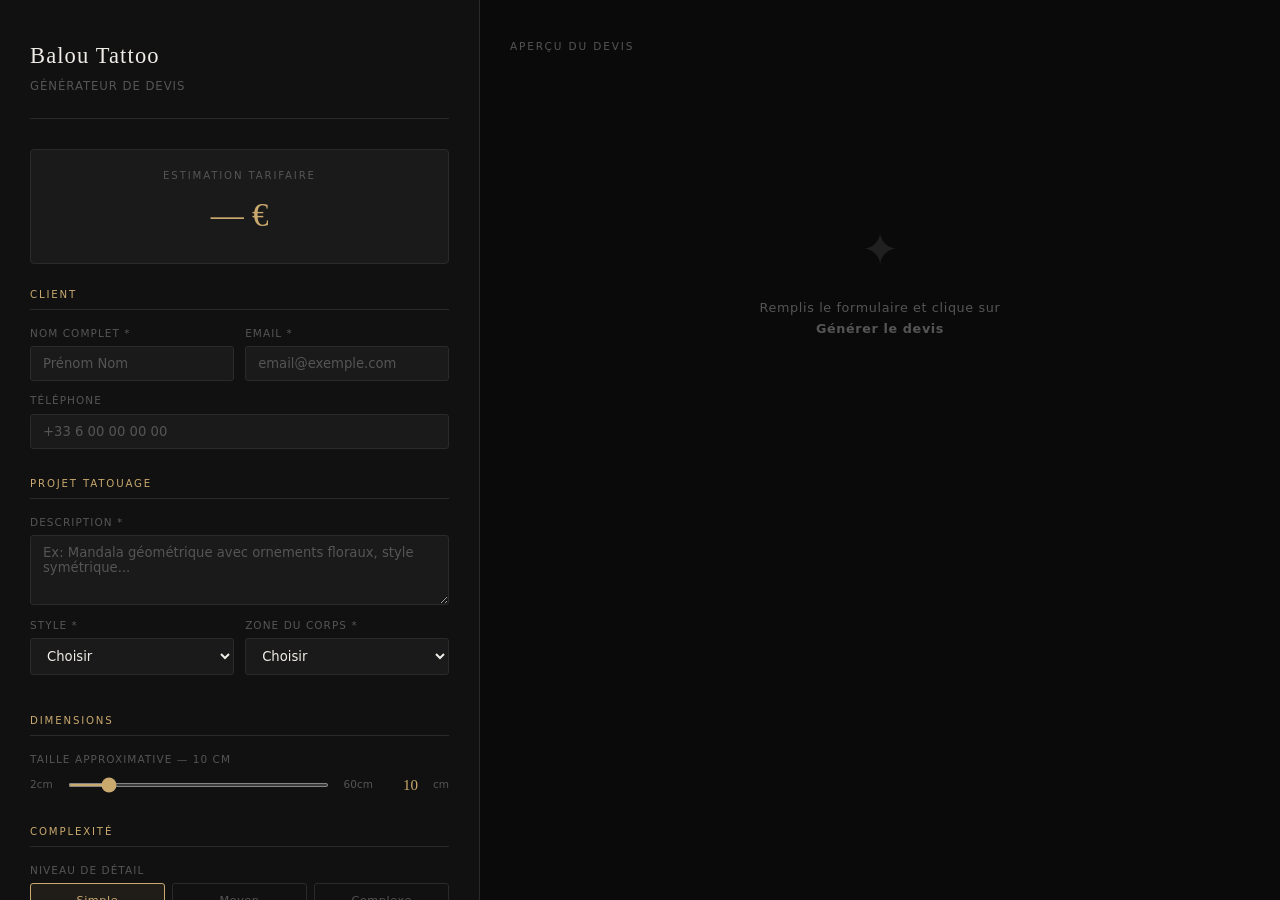
<file: devis.html>
<!DOCTYPE html>
<html lang="fr">
<head>
<meta charset="UTF-8" />
<meta name="viewport" content="width=device-width, initial-scale=1.0" />
<title>Générateur de Devis — Balou Tattoo</title>
<meta name="description" content="Outil interne d'estimation tarifaire et de génération de devis pour Balou Tattoo." />
<meta name="robots" content="noindex, nofollow" />
<meta name="theme-color" content="#0a0a0a" />
<link rel="canonical" href="https://baloutattoo.ink/devis.html" />
<link rel="icon" type="image/svg+xml" href="data:image/svg+xml,%3Csvg xmlns='http://www.w3.org/2000/svg' viewBox='0 0 100 100'%3E%3Crect width='100' height='100' fill='%230a0a0a'/%3E%3Ctext x='50' y='72' font-family='Georgia,serif' font-size='72' text-anchor='middle' fill='%23c9a96e'%3EB%3C/text%3E%3C/svg%3E" />
<style>
/* =============================================
   RESET & BASE
   ============================================= */
*, *::before, *::after { box-sizing: border-box; margin: 0; padding: 0; }

:root {
  --black:   #0a0a0a;
  --dark:    #111;
  --dark2:   #1a1a1a;
  --border:  #2a2a2a;
  --muted:   #555;
  --light:   #999;
  --white:   #f0ede8;
  --accent:  #c9a96e;
  --green:   #4a7c59;
  --red:     #8b3a3a;
  --font-serif: 'Georgia', serif;
  --font-sans:  system-ui, -apple-system, sans-serif;
}

html { font-size: 15px; scroll-behavior: smooth; }

body {
  background: var(--black);
  color: var(--white);
  font-family: var(--font-sans);
  font-weight: 300;
  line-height: 1.6;
  min-height: 100vh;
}

::-webkit-scrollbar { width: 4px; }
::-webkit-scrollbar-track { background: var(--black); }
::-webkit-scrollbar-thumb { background: var(--accent); }

/* =============================================
   LAYOUT
   ============================================= */
.app {
  display: grid;
  grid-template-columns: 480px 1fr;
  min-height: 100vh;
}

/* PANEL GAUCHE — Formulaire */
.panel-form {
  background: var(--dark);
  border-right: 1px solid var(--border);
  overflow-y: auto;
  padding: 2.5rem 2rem;
  position: sticky;
  top: 0;
  height: 100vh;
}

/* PANEL DROIT — Aperçu */
.panel-preview {
  padding: 2.5rem 2rem;
  overflow-y: auto;
}

/* =============================================
   HEADER
   ============================================= */
.app-header {
  margin-bottom: 2rem;
  padding-bottom: 1.5rem;
  border-bottom: 1px solid var(--border);
}

.app-title {
  font-family: var(--font-serif);
  font-size: 1.5rem;
  font-weight: normal;
  color: var(--white);
  letter-spacing: 0.05em;
}

.app-sub {
  font-size: 0.78rem;
  color: var(--muted);
  letter-spacing: 0.08em;
  text-transform: uppercase;
  margin-top: 0.25rem;
}

/* =============================================
   FORMULAIRE
   ============================================= */
.form-section {
  margin-bottom: 1.8rem;
}

.form-section-title {
  font-size: 0.68rem;
  letter-spacing: 0.18em;
  text-transform: uppercase;
  color: var(--accent);
  margin-bottom: 1rem;
  padding-bottom: 0.4rem;
  border-bottom: 1px solid var(--border);
}

.form-row {
  display: grid;
  grid-template-columns: 1fr 1fr;
  gap: 0.75rem;
}

.form-group {
  display: flex;
  flex-direction: column;
  gap: 0.3rem;
  margin-bottom: 0.75rem;
}

.form-group:last-child { margin-bottom: 0; }

label {
  font-size: 0.7rem;
  letter-spacing: 0.1em;
  text-transform: uppercase;
  color: var(--muted);
}

input, select, textarea {
  background: var(--dark2);
  border: 1px solid var(--border);
  color: var(--white);
  padding: 0.6rem 0.8rem;
  font-family: var(--font-sans);
  font-size: 0.88rem;
  border-radius: 3px;
  outline: none;
  transition: border-color 0.2s;
  width: 100%;
}

input::placeholder, textarea::placeholder { color: var(--muted); }
input:focus, select:focus, textarea:focus { border-color: var(--accent); }
select option { background: var(--dark2); }
textarea { resize: vertical; min-height: 70px; }

/* Slider */
.slider-wrap {
  display: flex;
  align-items: center;
  gap: 1rem;
}

input[type="range"] {
  flex: 1;
  padding: 0;
  height: 4px;
  background: var(--border);
  border: none;
  border-radius: 2px;
  cursor: pointer;
  accent-color: var(--accent);
}

.slider-val {
  font-size: 1rem;
  font-family: var(--font-serif);
  color: var(--accent);
  min-width: 2rem;
  text-align: right;
}

/* Complexity radio */
.radio-group {
  display: flex;
  gap: 0.5rem;
}

.radio-btn {
  flex: 1;
  text-align: center;
  padding: 0.5rem;
  border: 1px solid var(--border);
  border-radius: 3px;
  cursor: pointer;
  font-size: 0.75rem;
  letter-spacing: 0.05em;
  color: var(--muted);
  transition: all 0.2s;
  user-select: none;
}

.radio-btn.active {
  border-color: var(--accent);
  color: var(--accent);
  background: rgba(201,169,110,0.08);
}

/* Boutons */
.btn {
  display: inline-flex;
  align-items: center;
  justify-content: center;
  gap: 0.5rem;
  padding: 0.75rem 1.5rem;
  font-size: 0.78rem;
  letter-spacing: 0.12em;
  text-transform: uppercase;
  font-family: var(--font-sans);
  border-radius: 3px;
  cursor: pointer;
  border: none;
  transition: all 0.2s;
  width: 100%;
  margin-top: 0.5rem;
}

.btn-primary { background: var(--accent); color: var(--black); font-weight: 600; }
.btn-primary:hover { background: #d4b47a; }

.btn-ghost {
  background: transparent;
  color: var(--light);
  border: 1px solid var(--border);
}
.btn-ghost:hover { border-color: var(--accent); color: var(--accent); }

.btn-danger { background: var(--red); color: var(--white); }
.btn-danger:hover { background: #a04444; }

/* =============================================
   PRIX ESTIMÉ LIVE
   ============================================= */
.price-live {
  background: var(--dark2);
  border: 1px solid var(--border);
  border-radius: 4px;
  padding: 1.2rem;
  margin-bottom: 1.5rem;
  text-align: center;
}

.price-live-label {
  font-size: 0.68rem;
  letter-spacing: 0.18em;
  text-transform: uppercase;
  color: var(--muted);
  margin-bottom: 0.3rem;
}

.price-live-amount {
  font-family: var(--font-serif);
  font-size: 2.2rem;
  color: var(--accent);
  font-weight: normal;
}

.price-live-range {
  font-size: 0.75rem;
  color: var(--muted);
  margin-top: 0.2rem;
}

.price-breakdown {
  display: flex;
  flex-direction: column;
  gap: 0.3rem;
  margin-top: 0.8rem;
  padding-top: 0.8rem;
  border-top: 1px solid var(--border);
  text-align: left;
}

.pb-row {
  display: flex;
  justify-content: space-between;
  font-size: 0.75rem;
  color: var(--light);
}

.pb-row.total {
  color: var(--white);
  font-weight: 500;
  padding-top: 0.3rem;
  border-top: 1px solid var(--border);
  margin-top: 0.3rem;
}

/* =============================================
   APERÇU DEVIS
   ============================================= */
.preview-header {
  display: flex;
  justify-content: space-between;
  align-items: center;
  margin-bottom: 1.5rem;
}

.preview-title {
  font-size: 0.7rem;
  letter-spacing: 0.18em;
  text-transform: uppercase;
  color: var(--muted);
}

.preview-actions {
  display: flex;
  gap: 0.75rem;
}

.preview-actions .btn {
  width: auto;
  margin-top: 0;
  padding: 0.5rem 1.2rem;
  font-size: 0.7rem;
}

/* DEVIS — le document imprimable */
#quote {
  background: #fff;
  color: #1a1a1a;
  max-width: 720px;
  margin: 0 auto;
  padding: 3rem 3.5rem;
  border-radius: 4px;
  font-family: 'Georgia', serif;
  box-shadow: 0 20px 60px rgba(0,0,0,0.5);
  position: relative;
  overflow: hidden;
}

#quote::before {
  content: '';
  position: absolute;
  top: 0; left: 0; right: 0;
  height: 4px;
  background: linear-gradient(90deg, #c9a96e, #8b6f47);
}

/* En-tête devis */
.q-header {
  display: flex;
  justify-content: space-between;
  align-items: flex-start;
  margin-bottom: 2.5rem;
  padding-bottom: 2rem;
  border-bottom: 1px solid #e8e4de;
}

.q-logo {
  display: flex;
  flex-direction: column;
}

.q-logo-name {
  font-size: 2rem;
  font-weight: normal;
  letter-spacing: 0.1em;
  color: #1a1a1a;
  line-height: 1;
}

.q-logo-tag {
  font-size: 0.7rem;
  letter-spacing: 0.2em;
  text-transform: uppercase;
  color: #c9a96e;
  margin-top: 0.3rem;
}

.q-logo-sub {
  font-size: 0.72rem;
  color: #888;
  margin-top: 0.5rem;
  font-family: system-ui, sans-serif;
  font-style: normal;
}

.q-meta {
  text-align: right;
  font-family: system-ui, sans-serif;
}

.q-devis-label {
  font-size: 0.65rem;
  letter-spacing: 0.2em;
  text-transform: uppercase;
  color: #aaa;
}

.q-devis-num {
  font-size: 1.3rem;
  color: #1a1a1a;
  letter-spacing: 0.05em;
  margin: 0.2rem 0;
}

.q-date {
  font-size: 0.78rem;
  color: #888;
}

/* Infos client */
.q-parties {
  display: grid;
  grid-template-columns: 1fr 1fr;
  gap: 2rem;
  margin-bottom: 2.5rem;
}

.q-party-label {
  font-size: 0.62rem;
  letter-spacing: 0.2em;
  text-transform: uppercase;
  color: #aaa;
  font-family: system-ui, sans-serif;
  margin-bottom: 0.6rem;
}

.q-party-name {
  font-size: 1.05rem;
  color: #1a1a1a;
  font-weight: normal;
  margin-bottom: 0.2rem;
}

.q-party-info {
  font-size: 0.8rem;
  color: #666;
  font-family: system-ui, sans-serif;
  font-style: normal;
  line-height: 1.6;
}

/* Description projet */
.q-project {
  background: #faf8f5;
  border: 1px solid #e8e4de;
  border-radius: 3px;
  padding: 1.5rem;
  margin-bottom: 2rem;
}

.q-project-label {
  font-size: 0.62rem;
  letter-spacing: 0.2em;
  text-transform: uppercase;
  color: #aaa;
  font-family: system-ui, sans-serif;
  margin-bottom: 0.8rem;
}

.q-project-title {
  font-size: 1.1rem;
  color: #1a1a1a;
  margin-bottom: 0.5rem;
}

.q-project-desc {
  font-size: 0.83rem;
  color: #555;
  font-family: system-ui, sans-serif;
  line-height: 1.7;
}

.q-tags {
  display: flex;
  flex-wrap: wrap;
  gap: 0.4rem;
  margin-top: 0.8rem;
}

.q-tag {
  font-size: 0.65rem;
  letter-spacing: 0.1em;
  text-transform: uppercase;
  padding: 0.2rem 0.6rem;
  border: 1px solid #d4b47a;
  color: #b8964a;
  border-radius: 2px;
  font-family: system-ui, sans-serif;
}

/* Tableau tarif */
.q-table {
  width: 100%;
  border-collapse: collapse;
  margin-bottom: 1.5rem;
  font-family: system-ui, sans-serif;
}

.q-table th {
  font-size: 0.62rem;
  letter-spacing: 0.18em;
  text-transform: uppercase;
  color: #aaa;
  padding: 0.6rem 0.8rem;
  border-bottom: 1px solid #e8e4de;
  text-align: left;
  font-weight: 400;
}

.q-table th:last-child, .q-table td:last-child { text-align: right; }

.q-table td {
  padding: 0.75rem 0.8rem;
  font-size: 0.83rem;
  color: #333;
  border-bottom: 1px solid #f0ede8;
  vertical-align: top;
}

.q-table td:first-child { color: #1a1a1a; font-weight: 500; }

.q-table tr:last-child td { border-bottom: none; }

/* Totaux */
.q-totals {
  margin-left: auto;
  width: 280px;
  margin-bottom: 2rem;
}

.q-total-row {
  display: flex;
  justify-content: space-between;
  padding: 0.45rem 0;
  font-size: 0.83rem;
  font-family: system-ui, sans-serif;
  color: #555;
  border-bottom: 1px solid #f0ede8;
}

.q-total-row.main {
  font-size: 1.05rem;
  color: #1a1a1a;
  font-weight: 600;
  border-bottom: 2px solid #1a1a1a;
  padding-top: 0.6rem;
}

.q-total-row.acompte {
  color: #c9a96e;
  font-weight: 500;
  border-bottom: none;
  font-size: 0.9rem;
}

/* Conditions */
.q-conditions {
  background: #faf8f5;
  border: 1px solid #e8e4de;
  border-radius: 3px;
  padding: 1.2rem 1.5rem;
  margin-bottom: 1.5rem;
}

.q-conditions-title {
  font-size: 0.62rem;
  letter-spacing: 0.2em;
  text-transform: uppercase;
  color: #aaa;
  font-family: system-ui, sans-serif;
  margin-bottom: 0.8rem;
}

.q-conditions ul {
  list-style: none;
  display: flex;
  flex-direction: column;
  gap: 0.4rem;
}

.q-conditions li {
  font-size: 0.75rem;
  color: #666;
  font-family: system-ui, sans-serif;
  padding-left: 1rem;
  position: relative;
  line-height: 1.5;
}

.q-conditions li::before {
  content: '—';
  position: absolute;
  left: 0;
  color: #c9a96e;
}

/* Footer devis */
.q-footer {
  display: flex;
  justify-content: space-between;
  align-items: flex-end;
  padding-top: 1.5rem;
  border-top: 1px solid #e8e4de;
  font-family: system-ui, sans-serif;
}

.q-footer-note {
  font-size: 0.7rem;
  color: #aaa;
  max-width: 300px;
  line-height: 1.5;
}

.q-signature {
  text-align: right;
}

.q-signature-label {
  font-size: 0.62rem;
  letter-spacing: 0.15em;
  text-transform: uppercase;
  color: #aaa;
  margin-bottom: 2.5rem;
}

.q-signature-line {
  width: 150px;
  height: 1px;
  background: #ccc;
  margin-left: auto;
}

.q-signature-name {
  font-size: 0.75rem;
  color: #888;
  margin-top: 0.3rem;
}

/* Empty state */
.preview-empty {
  display: flex;
  flex-direction: column;
  align-items: center;
  justify-content: center;
  min-height: 400px;
  color: var(--muted);
  text-align: center;
  gap: 0.8rem;
}

.preview-empty-icon {
  font-size: 3rem;
  opacity: 0.3;
}

.preview-empty-text {
  font-size: 0.85rem;
  letter-spacing: 0.05em;
}

/* =============================================
   IMPRESSION / PDF
   ============================================= */
@media print {
  * { -webkit-print-color-adjust: exact !important; print-color-adjust: exact !important; }

  body { background: #fff !important; }

  .panel-form, .preview-header { display: none !important; }

  .app { display: block; }

  .panel-preview {
    padding: 0;
    overflow: visible;
  }

  #quote {
    box-shadow: none !important;
    border-radius: 0 !important;
    max-width: 100% !important;
    padding: 2rem 2.5rem !important;
  }

  #quote::before { display: none; }
}
</style>
</head>
<body>

<div class="app">

  <!-- ==========================================
       PANNEAU FORMULAIRE
       ========================================== -->
  <aside class="panel-form">

    <div class="app-header">
      <div class="app-title">Balou Tattoo</div>
      <div class="app-sub">Générateur de devis</div>
    </div>

    <!-- Prix live -->
    <div class="price-live">
      <div class="price-live-label">Estimation tarifaire</div>
      <div class="price-live-amount" id="livePrice">— €</div>
      <div class="price-live-range" id="liveRange"></div>
      <div class="price-breakdown" id="priceBreakdown" style="display:none">
        <div class="pb-row"><span>Base (taille)</span><span id="pbBase">—</span></div>
        <div class="pb-row"><span>Style</span><span id="pbStyle">—</span></div>
        <div class="pb-row"><span>Zone</span><span id="pbZone">—</span></div>
        <div class="pb-row"><span>Complexité</span><span id="pbComplex">—</span></div>
        <div class="pb-row total"><span>Total estimé</span><span id="pbTotal">—</span></div>
        <div class="pb-row" style="color:var(--accent)"><span>Acompte (30%)</span><span id="pbAcompte">—</span></div>
      </div>
    </div>

    <!-- Infos client -->
    <div class="form-section">
      <div class="form-section-title">Client</div>
      <div class="form-row">
        <div class="form-group">
          <label for="clientName">Nom complet *</label>
          <input type="text" id="clientName" placeholder="Prénom Nom" />
        </div>
        <div class="form-group">
          <label for="clientEmail">Email *</label>
          <input type="email" id="clientEmail" placeholder="email@exemple.com" />
        </div>
      </div>
      <div class="form-group">
        <label for="clientPhone">Téléphone</label>
        <input type="tel" id="clientPhone" placeholder="+33 6 00 00 00 00" />
      </div>
    </div>

    <!-- Projet -->
    <div class="form-section">
      <div class="form-section-title">Projet tatouage</div>
      <div class="form-group">
        <label for="tattooDesc">Description *</label>
        <textarea id="tattooDesc" placeholder="Ex: Mandala géométrique avec ornements floraux, style symétrique..."></textarea>
      </div>
      <div class="form-row">
        <div class="form-group">
          <label for="tattooStyle">Style *</label>
          <select id="tattooStyle">
            <option value="">Choisir</option>
            <option value="blackwork">Blackwork</option>
            <option value="realisme">Réalisme</option>
            <option value="neotrad">Néo-traditionnel</option>
            <option value="mandala">Mandala / Géométrique</option>
            <option value="minimaliste">Minimaliste / Fine line</option>
            <option value="lettering">Lettering</option>
            <option value="japonais">Japonais / Irezumi</option>
            <option value="ornamental">Ornamental</option>
          </select>
        </div>
        <div class="form-group">
          <label for="tattooZone">Zone du corps *</label>
          <select id="tattooZone">
            <option value="">Choisir</option>
            <option value="avant-bras">Avant-bras</option>
            <option value="bras">Bras entier</option>
            <option value="epaule">Épaule</option>
            <option value="dos">Dos (partiel)</option>
            <option value="dos-complet">Dos complet</option>
            <option value="torse">Torse / Poitrine</option>
            <option value="jambe">Jambe / Cuisse</option>
            <option value="cotes">Côtes / Flanc</option>
            <option value="main">Main / Doigts</option>
            <option value="cou">Cou</option>
            <option value="cheville">Cheville / Pied</option>
          </select>
        </div>
      </div>
    </div>

    <!-- Taille -->
    <div class="form-section">
      <div class="form-section-title">Dimensions</div>
      <div class="form-group">
        <label>Taille approximative — <span id="sizeLabel">10 cm</span></label>
        <div class="slider-wrap">
          <span style="font-size:0.7rem;color:var(--muted)">2cm</span>
          <input type="range" id="tattooSize" min="2" max="60" value="10" step="1" />
          <span style="font-size:0.7rem;color:var(--muted)">60cm</span>
          <span class="slider-val" id="sizeVal">10</span><span style="font-size:0.7rem;color:var(--muted)">cm</span>
        </div>
      </div>
    </div>

    <!-- Complexité -->
    <div class="form-section">
      <div class="form-section-title">Complexité</div>
      <div class="form-group">
        <label>Niveau de détail</label>
        <div class="radio-group">
          <div class="radio-btn active" data-val="simple">Simple</div>
          <div class="radio-btn" data-val="moyen">Moyen</div>
          <div class="radio-btn" data-val="complexe">Complexe</div>
        </div>
      </div>
      <div class="form-group" style="margin-top:0.75rem">
        <label>Nombre de séances estimé — <span id="sessionsLabel">1</span></label>
        <div class="slider-wrap">
          <span style="font-size:0.7rem;color:var(--muted)">1</span>
          <input type="range" id="sessions" min="1" max="10" value="1" step="1" />
          <span style="font-size:0.7rem;color:var(--muted)">10</span>
          <span class="slider-val" id="sessionsVal">1</span>
        </div>
      </div>
    </div>

    <!-- Options -->
    <div class="form-section">
      <div class="form-section-title">Options</div>
      <div class="form-row">
        <div class="form-group">
          <label for="devisNum">N° devis</label>
          <input type="text" id="devisNum" placeholder="Auto" />
        </div>
        <div class="form-group">
          <label for="devisDate">Date</label>
          <input type="date" id="devisDate" />
        </div>
      </div>
      <div class="form-group">
        <label for="notes">Notes internes</label>
        <textarea id="notes" rows="2" placeholder="Références, inspirations, contraintes..."></textarea>
      </div>
    </div>

    <button class="btn btn-primary" id="generateBtn">Générer le devis</button>
    <button class="btn btn-ghost" id="resetBtn" style="margin-top:0.5rem">Réinitialiser</button>

  </aside>

  <!-- ==========================================
       PANNEAU APERÇU
       ========================================== -->
  <main class="panel-preview">

    <div class="preview-header">
      <div class="preview-title">Aperçu du devis</div>
      <div class="preview-actions" id="previewActions" style="display:none">
        <button class="btn btn-ghost" id="printBtn">🖨 Imprimer</button>
        <button class="btn btn-primary" id="pdfBtn">⬇ Exporter PDF</button>
      </div>
    </div>

    <!-- Empty state -->
    <div class="preview-empty" id="emptyState">
      <div class="preview-empty-icon">✦</div>
      <div class="preview-empty-text">Remplis le formulaire et clique sur<br><strong>Générer le devis</strong></div>
    </div>

    <!-- Le devis -->
    <div id="quoteWrap" style="display:none">
      <div id="quote">

        <!-- En-tête -->
        <div class="q-header">
          <div class="q-logo">
            <div class="q-logo-name">BALOU</div>
            <div class="q-logo-tag">Tattoo Artist</div>
            <div class="q-logo-sub">
              Instagram : @balou_tattoo.ink<br>
              Paris · Thaïlande<br>
              baloutattoo.ink
            </div>
          </div>
          <div class="q-meta">
            <div class="q-devis-label">Devis n°</div>
            <div class="q-devis-num" id="qNum">—</div>
            <div class="q-date" id="qDate">—</div>
            <div class="q-date" style="margin-top:0.3rem;font-size:0.68rem;color:#bbb">Valable 30 jours</div>
          </div>
        </div>

        <!-- Parties -->
        <div class="q-parties">
          <div>
            <div class="q-party-label">Tatoueur</div>
            <div class="q-party-name">Balou</div>
            <div class="q-party-info">
              Tatoueur indépendant<br>
              Paris · Thaïlande<br>
              @balou_tattoo.ink
            </div>
          </div>
          <div>
            <div class="q-party-label">Client</div>
            <div class="q-party-name" id="qClientName">—</div>
            <div class="q-party-info" id="qClientInfo">—</div>
          </div>
        </div>

        <!-- Projet -->
        <div class="q-project">
          <div class="q-project-label">Description du projet</div>
          <div class="q-project-title" id="qProjectTitle">—</div>
          <div class="q-project-desc" id="qProjectDesc">—</div>
          <div class="q-tags" id="qTags"></div>
        </div>

        <!-- Tableau -->
        <table class="q-table">
          <thead>
            <tr>
              <th>Prestation</th>
              <th>Détail</th>
              <th>Séances</th>
              <th>Prix</th>
            </tr>
          </thead>
          <tbody id="qTableBody">
          </tbody>
        </table>

        <!-- Totaux -->
        <div class="q-totals">
          <div class="q-total-row"><span>Sous-total</span><span id="qSubtotal">—</span></div>
          <div class="q-total-row main"><span>Total TTC</span><span id="qTotal">—</span></div>
          <div class="q-total-row acompte"><span>Acompte à verser (30%)</span><span id="qAcompte">—</span></div>
          <div class="q-total-row"><span>Solde le jour J</span><span id="qSolde">—</span></div>
        </div>

        <!-- Conditions -->
        <div class="q-conditions">
          <div class="q-conditions-title">Conditions générales</div>
          <ul>
            <li>Un acompte de 30% est demandé pour confirmer la réservation. Il est non remboursable en cas d'annulation moins de 48h avant la séance.</li>
            <li>Une retouche gratuite est incluse dans les 3 mois suivant la séance (hors zones déconseillées : mains, doigts, pieds).</li>
            <li>Le design définitif est présenté le jour J. Des modifications mineures sont possibles sur place.</li>
            <li>Le devis est établi sur la base des informations fournies. Toute modification significative du projet peut entraîner une révision tarifaire.</li>
            <li>Ce devis est valable 30 jours à compter de sa date d'émission.</li>
            <li>Le solde est réglé à la fin de chaque séance, en espèces ou par virement.</li>
          </ul>
        </div>

        <!-- Footer -->
        <div class="q-footer">
          <div class="q-footer-note">
            Merci de votre confiance.<br>
            Pour toute question : @balou_tattoo.ink
          </div>
          <div class="q-signature">
            <div class="q-signature-label">Bon pour accord</div>
            <div class="q-signature-line"></div>
            <div class="q-signature-name">Signature client</div>
          </div>
        </div>

      </div>
    </div>

  </main>
</div>

<script>
// =============================================
// GRILLE TARIFAIRE
// =============================================

// Prix de base au cm (€)
function basePricePerCm(size) {
  if (size <= 5)  return 25;   // très petit
  if (size <= 10) return 20;   // petit
  if (size <= 20) return 16;   // moyen
  if (size <= 35) return 13;   // grand
  return 10;                    // très grand (dos complet etc.)
}

// Multiplicateurs style
const styleMultiplier = {
  blackwork:    1.0,
  realisme:     1.6,
  neotrad:      1.25,
  mandala:      1.2,
  minimaliste:  0.85,
  lettering:    0.8,
  japonais:     1.4,
  ornamental:   1.15,
};

const styleNames = {
  blackwork:   'Blackwork',
  realisme:    'Réalisme',
  neotrad:     'Néo-traditionnel',
  mandala:     'Mandala / Géométrique',
  minimaliste: 'Minimaliste / Fine line',
  lettering:   'Lettering',
  japonais:    'Japonais / Irezumi',
  ornamental:  'Ornamental',
};

// Multiplicateurs zone
const zoneMultiplier = {
  'avant-bras':   1.0,
  'bras':         1.1,
  'epaule':       1.0,
  'dos':          1.1,
  'dos-complet':  1.2,
  'torse':        1.1,
  'jambe':        1.0,
  'cotes':        1.3,
  'main':         1.35,
  'cou':          1.4,
  'cheville':     1.1,
};

const zoneNames = {
  'avant-bras':  'Avant-bras',
  'bras':        'Bras entier',
  'epaule':      'Épaule',
  'dos':         'Dos (partiel)',
  'dos-complet': 'Dos complet',
  'torse':       'Torse / Poitrine',
  'jambe':       'Jambe / Cuisse',
  'cotes':       'Côtes / Flanc',
  'main':        'Main / Doigts',
  'cou':         'Cou',
  'cheville':    'Cheville / Pied',
};

// Multiplicateurs complexité
const complexMultiplier = { simple: 1.0, moyen: 1.35, complexe: 1.75 };

function calcPrice(size, style, zone, complexity) {
  if (!size || !style || !zone || !complexity) return null;

  const base     = basePricePerCm(size) * size;
  const sM       = styleMultiplier[style]    || 1;
  const zM       = zoneMultiplier[zone]      || 1;
  const cM       = complexMultiplier[complexity] || 1;

  const total = Math.round(base * sM * zM * cM / 10) * 10;

  return {
    base:    Math.round(base),
    style:   Math.round(base * sM) - Math.round(base),
    zone:    Math.round(base * sM * zM) - Math.round(base * sM),
    complex: Math.round(base * sM * zM * cM) - Math.round(base * sM * zM),
    total:   total,
    min:     Math.round(total * 0.9),
    max:     Math.round(total * 1.15),
  };
}

function fmt(n) { return n.toLocaleString('fr-FR') + ' €'; }

// =============================================
// STATE
// =============================================
let complexity = 'simple';
let generated  = false;

// =============================================
// INTERACTIONS FORMULAIRE
// =============================================

// Slider taille
const sizeInput = document.getElementById('tattooSize');
document.getElementById('sizeLabel').textContent = sizeInput.value + ' cm';
document.getElementById('sizeVal').textContent   = sizeInput.value;

sizeInput.addEventListener('input', () => {
  document.getElementById('sizeLabel').textContent = sizeInput.value + ' cm';
  document.getElementById('sizeVal').textContent   = sizeInput.value;
  updateLivePrice();
});

// Slider séances
const sessionsInput = document.getElementById('sessions');
document.getElementById('sessionsLabel').textContent = sessionsInput.value;
document.getElementById('sessionsVal').textContent   = sessionsInput.value;

sessionsInput.addEventListener('input', () => {
  document.getElementById('sessionsLabel').textContent = sessionsInput.value;
  document.getElementById('sessionsVal').textContent   = sessionsInput.value;
});

// Radio complexité
document.querySelectorAll('.radio-btn').forEach(btn => {
  btn.addEventListener('click', () => {
    document.querySelectorAll('.radio-btn').forEach(b => b.classList.remove('active'));
    btn.classList.add('active');
    complexity = btn.dataset.val;
    updateLivePrice();
  });
});

// Style & Zone → update prix
document.getElementById('tattooStyle').addEventListener('change', updateLivePrice);
document.getElementById('tattooZone').addEventListener('change', updateLivePrice);

function updateLivePrice() {
  const size  = parseInt(sizeInput.value);
  const style = document.getElementById('tattooStyle').value;
  const zone  = document.getElementById('tattooZone').value;
  const p     = calcPrice(size, style, zone, complexity);

  const livePrice = document.getElementById('livePrice');
  const liveRange = document.getElementById('liveRange');
  const breakdown = document.getElementById('priceBreakdown');

  if (!p) {
    livePrice.textContent = '— €';
    liveRange.textContent = '';
    breakdown.style.display = 'none';
    return;
  }

  livePrice.textContent = fmt(p.total);
  liveRange.textContent = `Fourchette : ${fmt(p.min)} – ${fmt(p.max)}`;
  breakdown.style.display = 'flex';

  document.getElementById('pbBase').textContent    = fmt(p.base);
  document.getElementById('pbStyle').textContent   = p.style >= 0 ? '+' + fmt(p.style) : fmt(p.style);
  document.getElementById('pbZone').textContent    = p.zone >= 0  ? '+' + fmt(p.zone)  : fmt(p.zone);
  document.getElementById('pbComplex').textContent = p.complex >= 0 ? '+' + fmt(p.complex) : fmt(p.complex);
  document.getElementById('pbTotal').textContent   = fmt(p.total);
  document.getElementById('pbAcompte').textContent = fmt(Math.round(p.total * 0.3 / 10) * 10);
}

// Date par défaut
const today = new Date();
document.getElementById('devisDate').valueAsDate = today;

// N° devis auto
function genNum() {
  const d = today;
  return 'BT-' + d.getFullYear() + String(d.getMonth()+1).padStart(2,'0') + String(d.getDate()).padStart(2,'0') + '-' + String(Math.floor(Math.random()*900)+100);
}
document.getElementById('devisNum').placeholder = genNum();

// =============================================
// GÉNÉRATION DU DEVIS
// =============================================
document.getElementById('generateBtn').addEventListener('click', generateQuote);

function generateQuote() {
  const name  = document.getElementById('clientName').value.trim();
  const email = document.getElementById('clientEmail').value.trim();
  const desc  = document.getElementById('tattooDesc').value.trim();
  const style = document.getElementById('tattooStyle').value;
  const zone  = document.getElementById('tattooZone').value;
  const size  = parseInt(sizeInput.value);
  const sess  = parseInt(sessionsInput.value);
  const notes = document.getElementById('notes').value.trim();

  if (!name || !email || !desc || !style || !zone) {
    alert('Merci de remplir tous les champs obligatoires (*).');
    return;
  }

  const p = calcPrice(size, style, zone, complexity);
  if (!p) return;

  const num  = document.getElementById('devisNum').value || document.getElementById('devisNum').placeholder;
  const date = document.getElementById('devisDate').value
    ? new Date(document.getElementById('devisDate').value).toLocaleDateString('fr-FR', { day:'numeric', month:'long', year:'numeric' })
    : today.toLocaleDateString('fr-FR', { day:'numeric', month:'long', year:'numeric' });

  const acompte = Math.round(p.total * 0.3 / 10) * 10;
  const solde   = p.total - acompte;

  // Remplir le devis
  document.getElementById('qNum').textContent       = num;
  document.getElementById('qDate').textContent      = 'Émis le ' + date;
  document.getElementById('qClientName').textContent = name;
  document.getElementById('qClientInfo').innerHTML  = email + (document.getElementById('clientPhone').value ? '<br>' + document.getElementById('clientPhone').value : '');

  document.getElementById('qProjectTitle').textContent = styleNames[style] + ' — ' + zoneNames[zone];
  document.getElementById('qProjectDesc').textContent  = desc + (notes ? '\n\nNotes : ' + notes : '');

  // Tags
  const tagsEl = document.getElementById('qTags');
  tagsEl.innerHTML = '';
  [styleNames[style], zoneNames[zone], size + ' cm', complexity.charAt(0).toUpperCase() + complexity.slice(1), sess + ' séance' + (sess > 1 ? 's' : '')].forEach(t => {
    const el = document.createElement('span');
    el.className = 'q-tag';
    el.textContent = t;
    tagsEl.appendChild(el);
  });

  // Tableau
  const pricePerSession = Math.round(p.total / sess / 10) * 10;
  document.getElementById('qTableBody').innerHTML = `
    <tr>
      <td>Tatouage ${styleNames[style]}</td>
      <td>${zoneNames[zone]}<br><small style="color:#888">${size} cm · Complexité ${complexity}</small></td>
      <td style="text-align:center">${sess}</td>
      <td>${fmt(p.total)}</td>
    </tr>
    ${sess > 1 ? `<tr><td colspan="2" style="color:#888;font-size:0.78rem">Soit ${fmt(pricePerSession)} / séance</td><td></td><td></td></tr>` : ''}
  `;

  document.getElementById('qSubtotal').textContent = fmt(p.total);
  document.getElementById('qTotal').textContent    = fmt(p.total);
  document.getElementById('qAcompte').textContent  = fmt(acompte);
  document.getElementById('qSolde').textContent    = fmt(solde);

  // Afficher
  document.getElementById('emptyState').style.display = 'none';
  document.getElementById('quoteWrap').style.display  = 'block';
  document.getElementById('previewActions').style.display = 'flex';

  // Scroll vers le devis
  document.getElementById('quoteWrap').scrollIntoView({ behavior: 'smooth' });
}

// =============================================
// IMPRESSION / PDF
// =============================================
document.getElementById('printBtn').addEventListener('click', () => window.print());

document.getElementById('pdfBtn').addEventListener('click', () => {
  // Utilise la boîte de dialogue d'impression avec destination PDF
  const originalTitle = document.title;
  const name = document.getElementById('clientName').value.trim() || 'client';
  const num  = document.getElementById('devisNum').value || document.getElementById('devisNum').placeholder;
  document.title = `Devis_BalouTattoo_${name}_${num}`;
  window.print();
  document.title = originalTitle;
});

// =============================================
// RESET
// =============================================
document.getElementById('resetBtn').addEventListener('click', () => {
  if (!confirm('Réinitialiser le formulaire ?')) return;
  document.getElementById('clientName').value  = '';
  document.getElementById('clientEmail').value = '';
  document.getElementById('clientPhone').value = '';
  document.getElementById('tattooDesc').value  = '';
  document.getElementById('tattooStyle').value = '';
  document.getElementById('tattooZone').value  = '';
  document.getElementById('notes').value       = '';
  sizeInput.value    = 10;
  sessionsInput.value = 1;
  document.getElementById('sizeLabel').textContent    = '10 cm';
  document.getElementById('sizeVal').textContent      = '10';
  document.getElementById('sessionsLabel').textContent = '1';
  document.getElementById('sessionsVal').textContent   = '1';
  document.getElementById('devisNum').value = '';
  document.querySelectorAll('.radio-btn').forEach(b => b.classList.remove('active'));
  document.querySelector('.radio-btn[data-val="simple"]').classList.add('active');
  complexity = 'simple';
  document.getElementById('livePrice').textContent = '— €';
  document.getElementById('liveRange').textContent = '';
  document.getElementById('priceBreakdown').style.display = 'none';
  document.getElementById('emptyState').style.display  = 'flex';
  document.getElementById('quoteWrap').style.display   = 'none';
  document.getElementById('previewActions').style.display = 'none';
});
</script>
</body>
</html>
</file>
